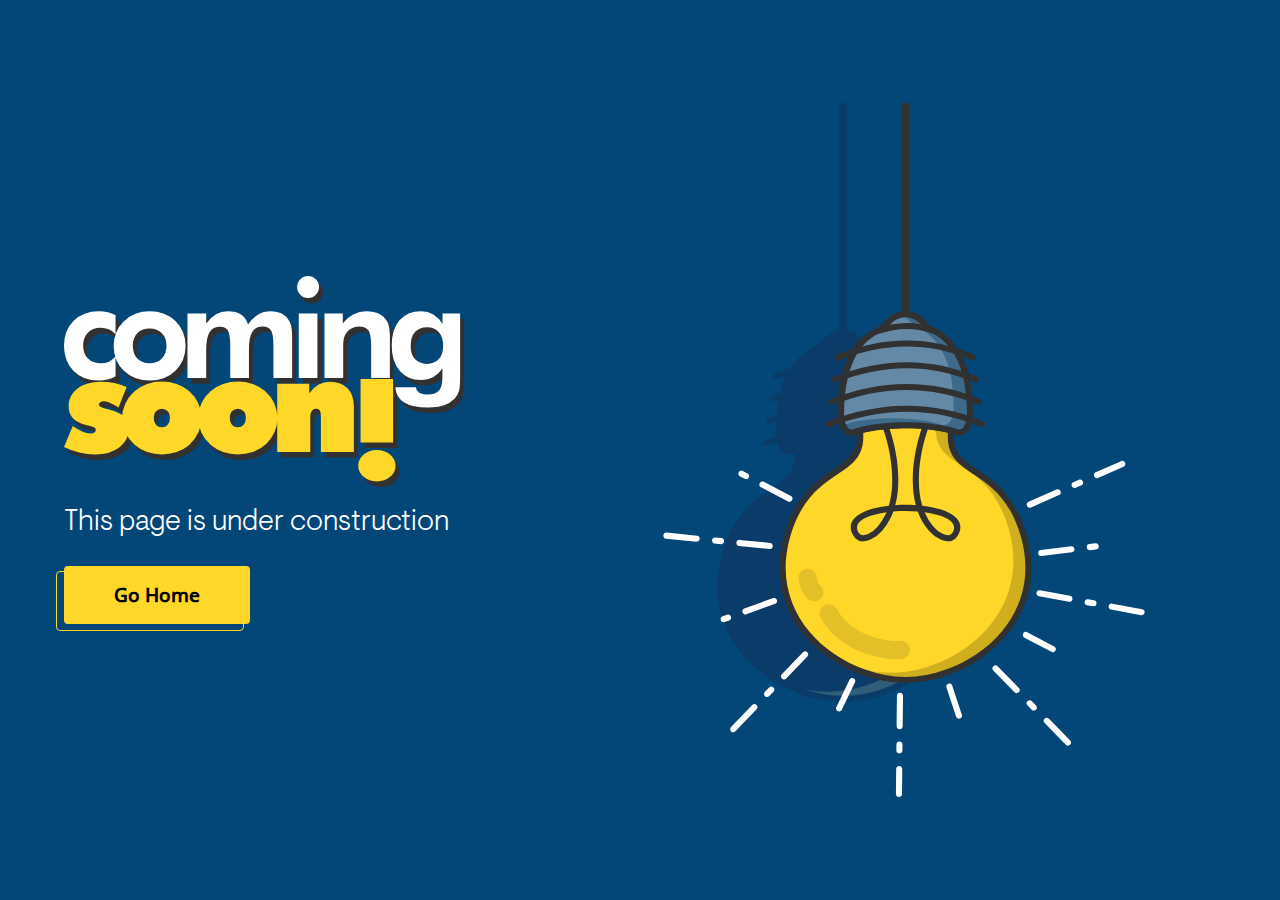
<file: comming-soon.html>
<!DOCTYPE html>
<html lang="en">

<head>
    <meta charset="UTF-8">
    <meta http-equiv="X-UA-Compatible" content="IE=edge">
    <meta name="viewport" content="width=device-width, initial-scale=1.0">
    <title>Coming Soon</title>
    <link rel="stylesheet" href="css/basic.css">
    <link rel="stylesheet" href="css/typography.css">
    <link rel="stylesheet" href="css/typography-specific.css">
</head>

<body>
    <style>
        body {
            background-color: #024778;
        }

        .btn .btn-content {
            position: relative;
            z-index: 9;
        }

        .btn-primary::before {
            content: '';
            width: 100%;
            height: 100%;
            background-color: var(--secondary-color);
            position: absolute;
            border-radius: 4px;
            top: 0;
            left: 0;
            transform-origin: left;
            transform: scaleX(0);
            transition: transform 0.25s cubic-bezier(0.25, 0.46, 0.45, 0.94);
        }

        .btn-primary::after {
            content: '';
            width: 100%;
            height: 100%;
            background: transparent;
            border: 1px solid var(--highlight-color);
            bottom: -0.4em;
            left: -0.4em;
            position: absolute;
            z-index: -1;
            border-radius: 4px;
            transition: bottom 0.2s ease, left 0.2s ease, border-color 0.25s ease;
        }

        .btn-primary {
            background-color: var(--highlight-color);
            color: var(--black);
            display: inline-block;
        }

        .btn {
            padding: 16px 50px;
            font-size: 19px;
            border-radius: 4px;
            position: relative;
            z-index: 0;
            transition: background-color 0.2s ease, color 0.2s ease, transform 0.2s ease;
        }

        a {
            text-decoration: none;
            color: inherit;
        }

        .p-tb10 {
            padding: 10px 0px 20px 0px;
        }
    </style>
    <div class="complimentary-container-type-1" id="complimentary-1">
        <link rel="stylesheet" href="css/widget-complimentary-type-1.css">
        <style>
            #complimentary-1 {
                --flex-direction: row-reverse;
                --image-column-max-width: 800px;
                --content-column-max-width: 400px;
                --image-column-width: 50%;
                --content-column-width: 50%;
                --container-max-width: 1280px;
                --gap: 10vw;
                background-color: #024778;
                width: 100%;
                height: 100vh;
                padding: 5vw;
            }

            @media (max-width: 900px) {
                #complimentary-1 {
                    padding-top: 20vh;
                }
            }

            #complimentary-1 .column-1 {
                height: 90%;
            }

            #complimentary-1 .column-1 img {
                height: 100%;
            }

            #complimentary-1 .column-2 img {
                width: 100%;
                height: 100%;
            }

            #complimentary-1 .column-2 p {
                font-size: 1.8em;
                color: white;
            }

            #complimentary-1 .column-2 .btn-container {
                margin: 0;
            }

            #complimentary-1 .column-2 .btn-container .btn:hover {
                border: 1px solid var(--highlight-color);
            }

            #complimentary-1 .column-2 .btn-container .btn:hover {
                border: 1px solid var(--highlight-color);
            }

            .btn-primary:hover {
                color: var(--primary-color);
                transform: translate(-0.4em, 0.4em);
            }

            .btn-primary:hover::before {
                transform: scaleX(1);
            }

            .btn-primary:hover::after {
                border-color: transparent;
                bottom: 0;
                left: 0;
            }
        </style>

        <div class="column-1">
            <picture>
                <source media="(min-width: 700px)" srcset="images/coming-bulb.svg">
                <img src="images/coming-bulb.svg" alt="" width="100%">
            </picture>
        </div>
        <div class="column-2">
            <div>
                <img src="images/coming-text.svg" alt="Coming Soon">
            </div>
            <p data-font-family="Visuelt-Light" class="p-tb10">
                This page is under construction
            </p>
            <div class="btn-container">
                <a href="index.html" class="btn btn-primary" data-font-family="OpenSans-Medium"
                    data-content="Contact Us"><span class="btn-content">
                        Go Home
                    </span></a>
            </div>
        </div>
    </div>
</body>

</html>
</file>
<file: css/basic.css>
* {
    box-sizing: border-box;
    padding: 0;
    margin: 0;
     scroll-behavior: smooth;
    
}

section > * {
    margin: 0 auto;
}

button {
    border: 0;
}

[data-visible-screen="mobile"] {
    display: none;
}

@media (max-width: 500px) {
    [data-display-mobile="hidden"] {
        display: none !important;
    }
    
    [data-visible-screen="mobile"] {
        display: block;
    }
}
</file>
<file: css/typography.css>
/* Desktop */
@media (min-width: 1150px) {
    :root {
        --font-size-p: 1.134em;
        --font-size-p2: 1.3em;
        --font-size-h1: 3.25em;
        --font-size-h2: 2.8em;
        --font-size-h3: 1.33em;
        --font-size-h4: 1.35em;
        --font-size-blockquote: 1.5em;
        --font-size-button: 0.9375em;
        --font-size-popup-button: 1.125em;
        --font-size-input: 1.25em;

        --line-height-p: 1.555em;
        --line-height-h1: 1.05em;
        --line-height-h2: 1.25em;
        --line-height-h3: 1.25em;
        --line-height-h4: 1.222em;
        --line-height-blockquote: 1.458em;
    }
}


/* Tablet */
@media (min-width: 550px) and (max-width: 1150px) {
    :root {
        --font-size-p: 1.134em;
        --font-size-p2: 1em;
        --font-size-h1: 3em;
        --font-size-h2: 2.5em;
        --font-size-h3: 1.5em;
        --font-size-h4: 1.125em;
        --font-size-blockquote: 1.5em;
        --font-size-button: 0.9375em;
        --font-size-popup-button: 1.125em;
        --font-size-input: 1.25em;

        --line-height-p: 1.555em;
        --line-height-h1: 1.125em;
        --line-height-h2: 1.25em;
        --line-height-h3: 1.25em;
        --line-height-h4: 1.222em;
        --line-height-blockquote: 1.458em;
    }
}

/* Mobile */
@media (max-width: 550px) {
    :root {
        --font-size-p: 1em;
        --font-size-p2: 1em;
        --font-size-h1: 2.5em;
        --font-size-h2: 1.625em;
        --font-size-h3: 1.375em;
        --font-size-h4: 1.125em;
        --font-size-blockquote: 1.25em;
        --font-size-button: 0.9375em;
        --font-size-popup-button: 1.125em;
        --font-size-input: 1.25em;

        --line-height-p: 1.25em;
        --line-height-h1: 1.25em;
        --line-height-h2: 1.1538em;
        --line-height-h3: 1.13636em;
        --line-height-h4: 1.111em;
        --line-height-blockquote: 1.25em;
    }
}

p {
    font-size: var(--font-size-p);
    line-height: var(--line-height-p);
}

h1 {
    font-size: var(--font-size-h1);
    line-height: var(--line-height-h1);
}

h2 {
    font-size: var(--font-size-h2);
    line-height: var(--line-height-h2);
}

h3 {
    font-size: var(--font-size-h3);
    line-height: var(--line-height-h3);
}

h4 {
    font-size: var(--font-size-h4);
    line-height: var(--line-height-h4);
}

blockquote {
    font-size: var(--font-size-blockquote);
    line-height: var(--line-height-blockquote);
}


button {
    font-size: var(--font-size-button);
}

h1 {
    margin-block: 0.25em;
}
</file>
<file: css/typography-specific.css>
:root {
    --black: #000000;
    --highlight-color: #FFD729;
    --highlight-color-dark: #e3bb0b;
    --primary-color: #fff;
    --secondary-color: #024778;
    --heading-color: #333;
    --heading-secondary: #080808;
    --text-color: #454545;
    --hover-text-color: #2F2F2F;
    --highlight-footer: #FFD729;
}

p {
    color: var(--text-color);
}

[data-color='primary-color'] {
    color: var(--primary-color);
}

[data-color='secondary-color'] {
    color: var(--secondary-color);
}

[data-text-color='primary'] {
    color: var(--text-color);
}

[data-text-color='emphasis'] {
    color: var(--text-color);
}

[data-hover-color='hover-color'] {
    color: var(--hover-text-color);
}

/************* OpenSans Font ***********/
@font-face {
    font-family: 'OpenSans-Light';
    src: url(../fonts/OpenSans-Light.ttf) format('truetype');
}

@font-face {
    font-family: 'OpenSans-Regular';
    src: url(../fonts/OpenSans-Regular.ttf) format('truetype');
}

@font-face {
    font-family: 'OpenSans-Medium';
    src: url(../fonts/OpenSans-Medium.ttf) format('truetype');
}
@font-face {
    font-family: 'OpenSans-Bold';
    src: url(../fonts/OpenSans-Bold.ttf) format('truetype');
}

/************* Visuelt Font ***********/
@font-face {
    font-family: 'Visuelt-Light';
    src: url(../fonts/VisueltPro-Light.ttf) format('truetype');
}

@font-face {
    font-family: 'Visuelt-Regular';
    src: url(../fonts/VisueltPro-Regular.ttf) format('truetype');
}

@font-face {
    font-family: 'Visuelt-Medium';
    src: url(../fonts/VisueltPro-Medium.ttf) format('truetype');
}

@font-face {
    font-family: 'Visuelt-Bold';
    src: url(../fonts/VisueltPro-Bold.ttf) format('truetype');
}

@font-face {
    font-family: 'VisueltPro-Black';
    src: url(../fonts/VisueltPro-Black.ttf) format('truetype');
}

/************* Poppin Font ***********/
@font-face {
    font-family: 'Poppin-Regular';
    src: url(../fonts/Poppins-Regular.ttf) format('truetype');
}

@font-face {
    font-family: 'Poppin-Medium';
    src: url(../fonts/Poppins-Medium.ttf) format('truetype');
}

@font-face {
    font-family: 'Poppin-Bold';
    src: url(../fonts/Poppins-Bold.ttf) format('truetype');
}


[data-font-family="Poppin-Regular"] {
    font-family: 'Poppin-Regular';
    font-weight: 400;
}

[data-font-family="Poppin-Medium"] {
    font-family: 'Poppin-Medium';
    font-weight: 500;
}

[data-font-family="Poppin-Bold"] {
    font-family: 'Poppin-Bold';
    font-weight: 600;
}


[data-font-family="OpenSans-Light"] {
    font-family: 'OpenSans-Light';
    font-weight: 100;
}

[data-font-family="OpenSans-Regular"] {
    font-family: 'OpenSans-Regular';
    font-weight: 400;
}

[data-font_family="OpenSans-Regular"] {
    font-family: 'OpenSans-Regular';
    font-weight: 400;
}

[data-font-family="OpenSans-Medium"] {
    font-family: 'OpenSans-Medium';
    font-weight: 600;
}
[data-font_family="OpenSans-Medium"] {
    font-family: 'OpenSans-Medium';
    font-weight: 600;
}
[data-font-family="OpenSans-Bold"] {
    font-family: 'OpenSans-Bold';
    font-weight: bold;
}

[data-font_family="OpenSans-Bold"] {
    font-family: 'OpenSans-Bold';
    font-weight: bold;
}




[data-font-family="Visuelt-Light"] {
    font-family: 'Visuelt-Light';
    font-weight: 100;
}

[data-font-family="Visuelt-Regular"] {
    font-family: 'Visuelt-Regular';
    font-weight: 400;
}

[data-font-family="Visuelt-Medium"] {
    font-family: 'Visuelt-Medium';
    font-weight: 500;
}

[data-font-family="Visuelt-Bold"] {
    font-family: 'Visuelt-Bold';
    font-weight: 600;
}
[data-font_family="Visuelt-Bold"] {
    font-family: 'Visuelt-Bold';
    font-weight: 600;
}

[data-font-family="VisueltPro-Black"] {
    font-family: 'VisueltPro-Black';
}

[text-center="text-center"] {
    text-align: center;
}

[text-left="text-left"] {
    text-align: left;
}

[paragraph-big="paragraph-big"] {
    font-size: 1.1em;
    line-height: 1.9em;
}

[paragraph-small="paragraph-small"] {
    font-size: 0.9em;
    line-height: 1.6em;
}
</file>
<file: css/widget-complimentary-type-1.css>
.complimentary-container-type-1 {
    --image-column-max-width: 900px;
    --content-column-max-width: 500px;
    --image-column-width: auto;
    --content-column-width: auto;
    --flex-direction: row;
    --gap: 0;
}

.complimentary-container-type-1 {
    display: flex;
    justify-content: center;
    align-items: center;
    flex-direction: var(--flex-direction);
    margin: auto;
    width: min(95%, var(--container-max-width, 1380px));
    gap: var(--gap);
}

.complimentary-container-type-1 .column-1 {
    padding-right: 0;
    flex: 1 1 var(--image-column-width);
    max-width: var(--image-column-max-width);
}

.complimentary-container-type-1 .column-2 {
    max-width: var(--content-column-max-width);
    flex: 1 1 var(--content-column-width);
    text-align: left;
}

.complimentary-container-type-1 .column-1,
.complimentary-container-type-1 .column-2 {
    padding-inline: 0em;
}

@media (max-width: 900px) {
    .complimentary-container-type-1 {
        --content-column-max-width: 600px;
        margin-block: 2em;
        flex-direction: column-reverse;
        max-width: 90%;
        font-size: 0.9em;
        gap: 2em;
        margin: auto !important;
    }

    .complimentary-container-type-1 .column-2 {
        text-align: center;
    }
}
</file>
